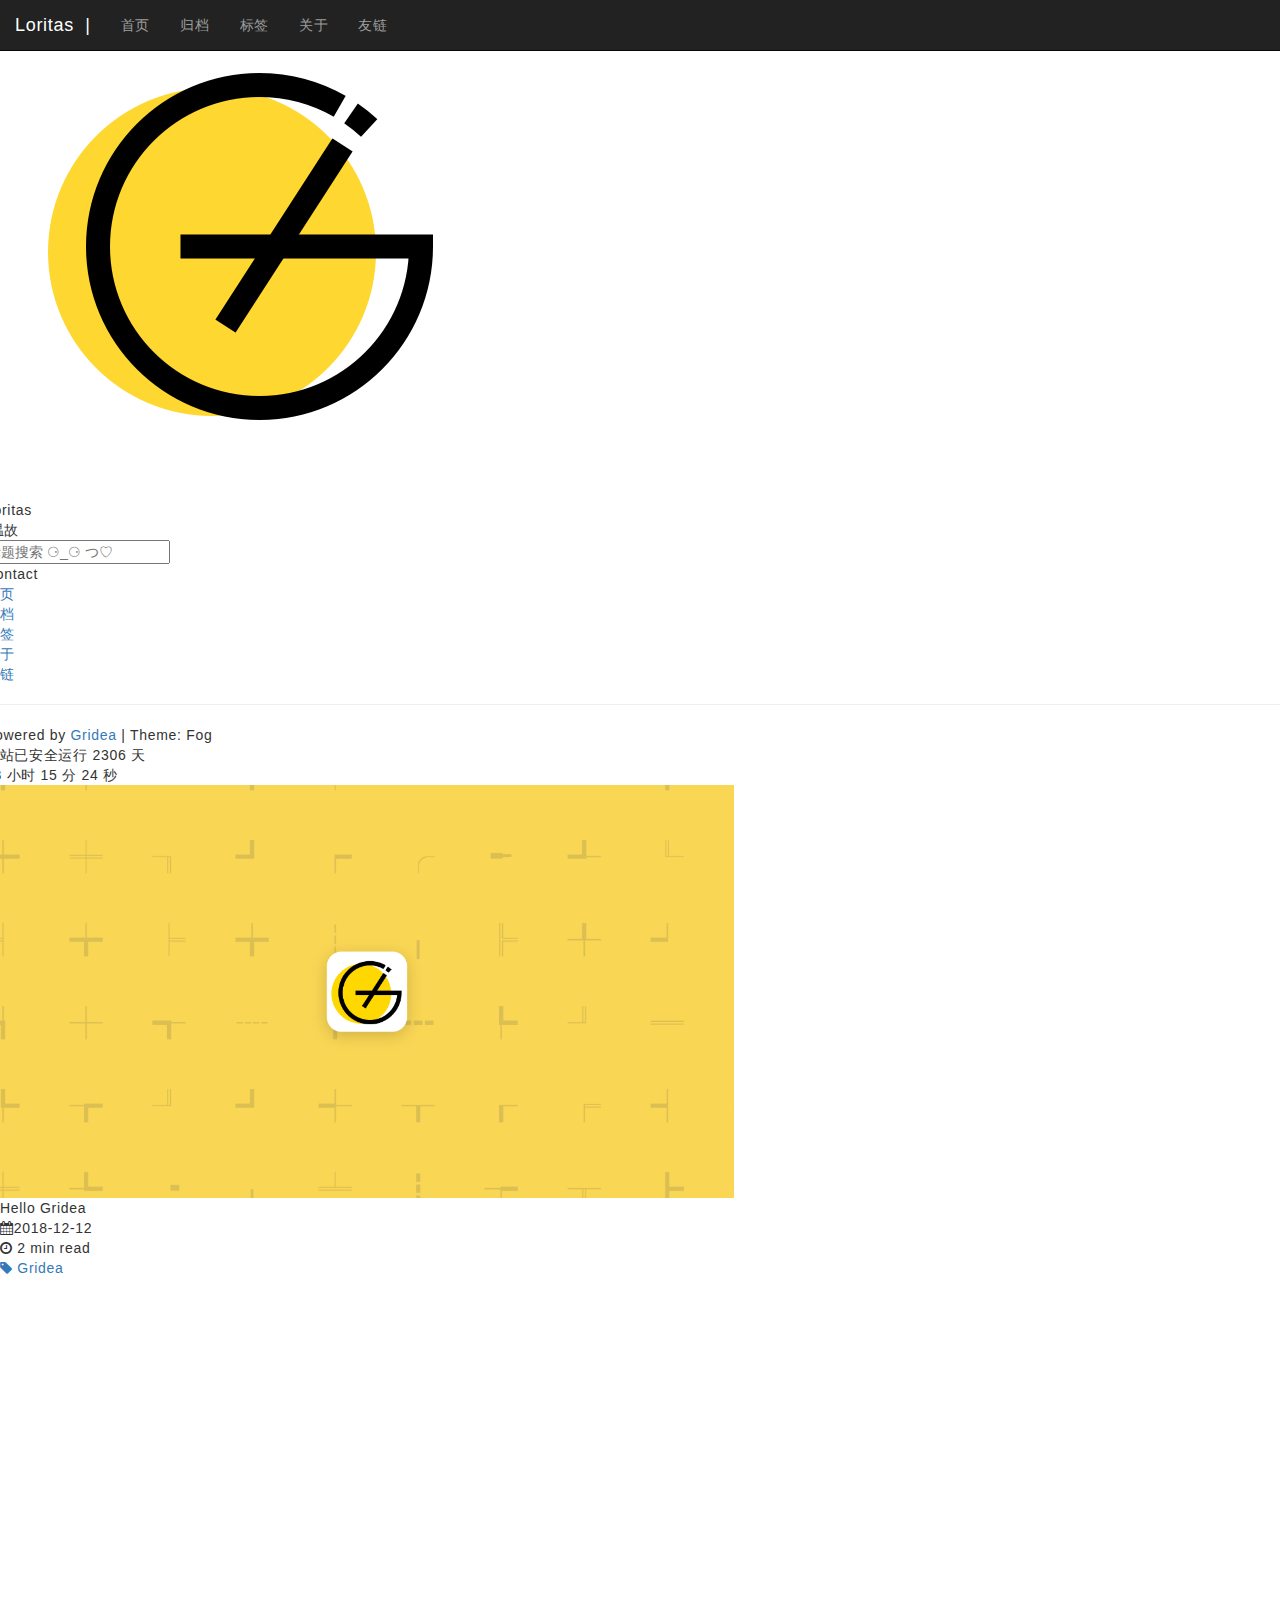
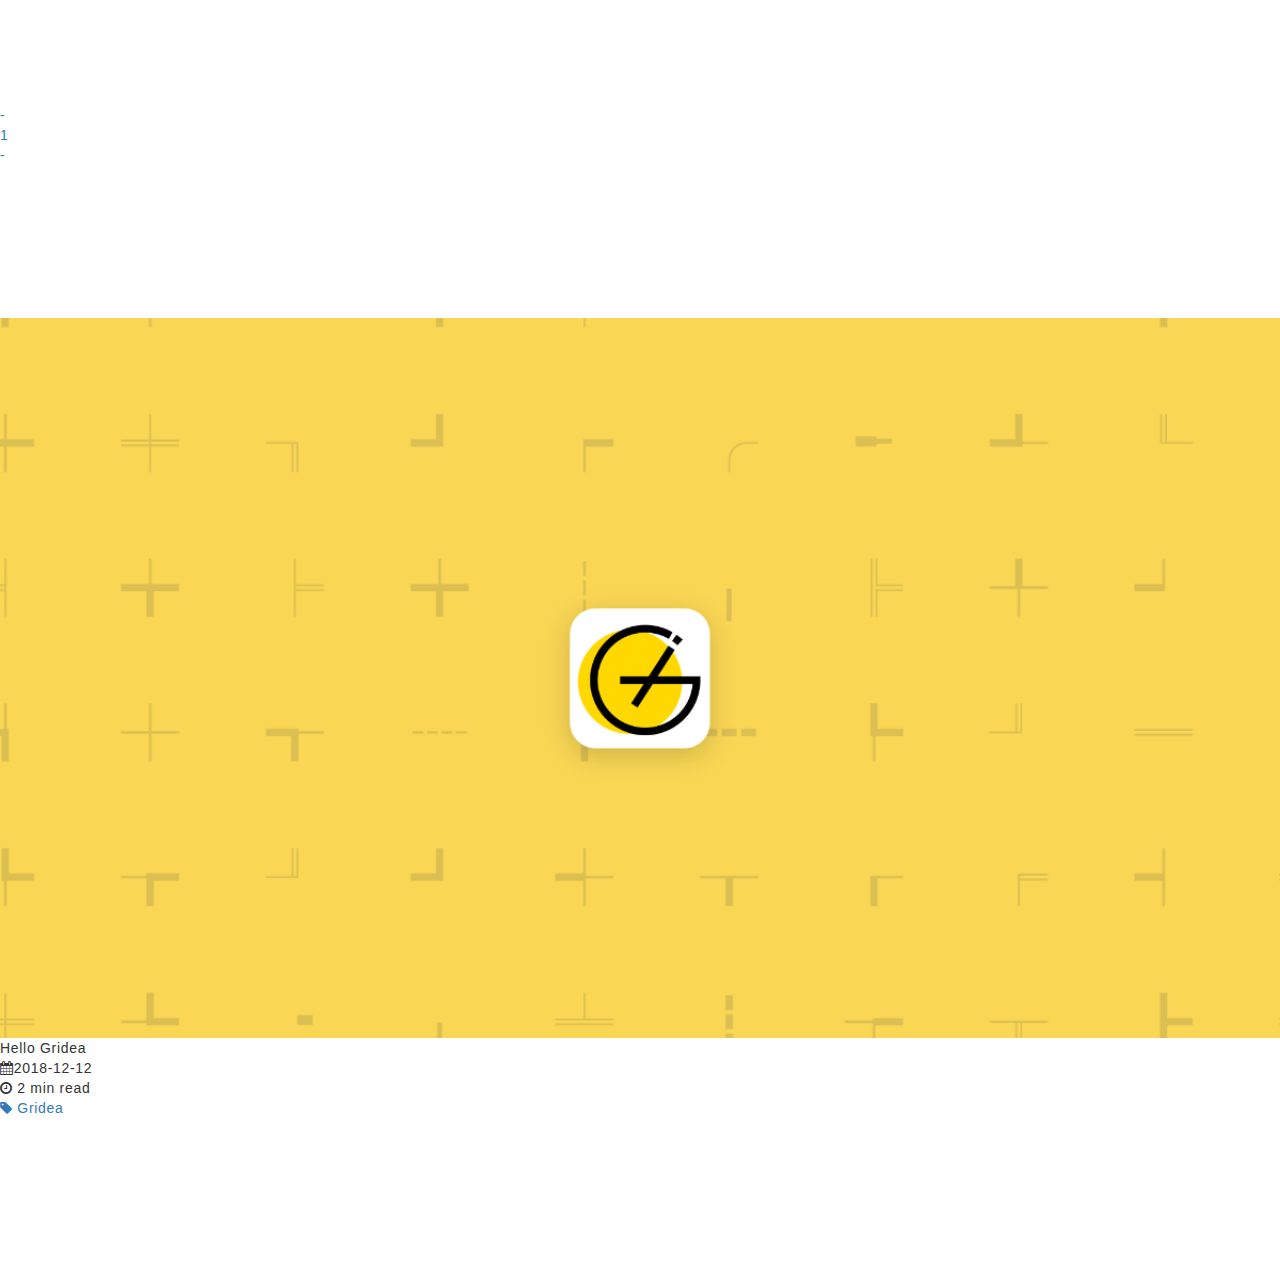
<file: 835uHaX3n/index.html>
<!DOCTYPE html>
<html lang="en">
<style>
    a {
        text-decoration: none;
    }
</style>
<meta charset="UTF-8">
<meta name="viewport" content="width=device-width, initial-scale=1.0">
<meta http-equiv="X-UA-Compatible" content="ie=edge">
<!-- 最新版本的 Bootstrap 核心 CSS 文件 -->
<link rel="stylesheet" href="https://Loritas.github.io/media/css/bootstrap.min.css">
<title>标签-Loritas</title>


<body>
    <!-- 响应式布局，针对PC端内容显示 -->
    <div id="content">
        <div class="nav-large">
            <div class="row">
                <div class="side"><html>

<head>
    <link rel="stylesheet" href="https://Loritas.github.io/styles/main.css">
    <meta name="description" content="温故而知新" />
    <title>Document</title>
</head>
<style>
</style>

<body>
    <div id=side>
        <div class="avatar-border">
            <img src="https://Loritas.github.io/images/avatar.png?v=1585664139322" class="avatar">
        </div>
        <div class="sitename">Loritas</div>
        <span class="describtion" data-text='["温故而知新"]'>&nbsp;</span>
        
        <div class="search">
            <!-- <input type="text" class="search-input" placeholder="标题搜索(●'◡'●)" /> -->
            <input type="text" class="search-input" placeholder="标题搜索 ⚆_⚆ つ♡">
            <div class="search-results"></div>
        </div>
        
    <div class="share-button">
        <span>Contact</span>
        
        
        
        
        
        
    </div>
    <div id="qq" style="display:none"></div>
    
    
    <div class="mchocie describtion">
        <a href="/" class="menubutton">
            首页
        </a>
    </div>
    
    
    
    <div class="mchocie describtion">
        <a href="/archives" class="menubutton">
            归档
        </a>
    </div>
    
    
    
    <div class="mchocie describtion">
        <a href="/tags" class="menubutton">
            标签
        </a>
    </div>
    
    
    
    <div class="mchocie describtion">
        <a href="/post/about" class="menubutton">
            关于
        </a>
    </div>
    
    
    
        <div class="mchocie describtion">
            <a href="https://Loritas.github.io/friends" class="menubutton">友链</a>
        </div>
    
    <hr>
    <div id="footinfo">Powered by <a href="https://github.com/getgridea/gridea" target="_blank">Gridea</a> | Theme: Fog</div>
    <div id="sitegotimeDate">载入天数...</div>
    <div id="sitegotimes">载入时分秒...</div>
    <div id="cussitetime" style="display:none">03/31/2020</div>
    </div>
</body>

</html>
<script src="https://Loritas.github.io/media/js/wordshow.js"></script>
<script>
    //----------------------站点运行时间
    var now = new Date();

    function createtime() {
        var sitegotime = document.getElementById("cussitetime").innerHTML + " 00:00:00";
        var grt = new Date(sitegotime); //此处修改你的建站时间或者网站上线时间 
        now.setTime(now.getTime() + 250);
        days = (now - grt) / 1000 / 60 / 60 / 24;
        dnum = Math.floor(days);
        hours = (now - grt) / 1000 / 60 / 60 - (24 * dnum);
        hnum = Math.floor(hours);
        if (String(hnum).length == 1) {
            hnum = "0" + hnum;
        }
        minutes = (now - grt) / 1000 / 60 - (24 * 60 * dnum) - (60 * hnum);
        mnum = Math.floor(minutes);
        if (String(mnum).length == 1) {
            mnum = "0" + mnum;
        }
        seconds = (now - grt) / 1000 - (24 * 60 * 60 * dnum) - (60 * 60 * hnum) - (60 * mnum);
        snum = Math.round(seconds);
        if (String(snum).length == 1) {
            snum = "0" + snum;
        }
        document.getElementById("sitegotimeDate").innerHTML = "本站已安全运行 " + dnum + " 天 ";
        document.getElementById("sitegotimes").innerHTML = hnum + " 小时 " + mnum + " 分 " + snum + " 秒";
    }
    setInterval("createtime()", 250);

    //-------------------------------------------------搜索
    // 获取搜索框、搜索按钮、清空搜索、结果输出对应的元素
    var searchInput = document.querySelector('.search-input');
    var searchResults = document.querySelector('.search-results');

    // 申明保存文章的标题、链接、内容的数组变量
    var searchValue = '',
        arrItems = [],
        arrLinks = [],
        arrTitles = [],
        arrResults = [],
        indexItem = [],
        itemLength = 0;
    var tmpDiv = document.createElement('div');
    tmpDiv.className = 'result-item';

    // ajax 的兼容写法
    var xhr = new XMLHttpRequest() || new ActiveXObject('Microsoft.XMLHTTP');
    xhr.onreadystatechange = function () {
        if (xhr.readyState == 4 && xhr.status == 200) {
            xml = xhr.responseXML;
            arrItems = xml.getElementsByTagName('entry');
            itemLength = arrItems.length;
            console.log(arrItems);
            // 遍历并保存所有文章对应的标题、链接、内容到对应的数组中
            // 同时过滤掉 HTML 标签
            for (i = 0; i < itemLength; i++) {
                var link = arrItems[i].getElementsByTagName('link')[0];
                arrLinks[i] = link.getAttribute("href");
                arrTitles[i] = arrItems[i].getElementsByTagName('title')[0].
                childNodes[0].nodeValue.replace(/<.*?>/g, '');
            }
        }
    }

    // 开始获取根目录下 feed.xml 文件内的数据
    xhr.open('get', '/atom.xml', true);
    xhr.send();



    // 输入框内容变化后就开始匹配，可以不用点按钮
    // 经测试，onkeydown, onchange 等方法效果不太理想，
    // 存在输入延迟等问题，最后发现触发 input 事件最理想，
    // 并且可以处理中文输入法拼写的变化
    searchInput.oninput = function () {
        setTimeout(searchConfirm, 0);
    }
    searchInput.onfocus = function () {
        searchResults.style.display = 'block';
    }

    function searchConfirm() {
        if (searchInput.value == '') {
            searchResults.style.display = 'none';
        } else if (searchInput.value.search(/^\s+$/) >= 0) {
            // 检测输入值全是空白的情况
            searchInit();
            var itemDiv = tmpDiv.cloneNode(true);
            itemDiv.innerText = '请输入有效内容...';
            searchResults.appendChild(itemDiv);
        } else {
            // 合法输入值的情况
            searchInit();
            searchValue = searchInput.value;
            // 在标题、内容中查找
            searchMatching(arrTitles, searchValue);
        }
    }

    // 每次搜索完成后的初始化
    function searchInit() {
        arrResults = [];
        indexItem = [];
        searchResults.innerHTML = '';
        searchResults.style.display = 'block';
    }

    function searchMatching(arr1, input) {
        // 忽略输入大小写
        input = new RegExp(input, 'i');
        // 在所有文章标题、内容中匹配查询值
        for (i = 0; i < itemLength; i++) {
            if (arr1[i].search(input) !== -1) {
                var arr = arr1;
                indexItem.push(i); // 保存匹配值的索引
                var indexContent = arr[i].search(input);
                // 此时 input 为 RegExp 格式 /input/i，转换为原 input 字符串长度
                var l = input.toString().length - 3;
                var step = 10;

                // 将匹配到内容的地方进行黄色标记，并包括周围一定数量的文本
                arrResults.push(arr[i].slice(indexContent - step, indexContent) +
                    '<mark>' + arr[i].slice(indexContent, indexContent + l) + '</mark>' +
                    arr[i].slice(indexContent + l, indexContent + l + step));
            }
        }

        // 输出总共匹配到的数目
        var totalDiv = tmpDiv.cloneNode(true);
        totalDiv.innerHTML = '<b>总匹配：' + indexItem.length + ' 项<hr></b>';
        searchResults.appendChild(totalDiv);

        // 未匹配到内容的情况
        if (indexItem.length == 0) {
            var itemDiv = tmpDiv.cloneNode(true);
            itemDiv.innerText = '未匹配到内容...';
            searchResults.appendChild(itemDiv);
        }

        // 将所有匹配内容进行组合
        for (i = 0; i < arrResults.length; i++) {
            var itemDiv = tmpDiv.cloneNode(true);
            itemDiv.innerHTML = '<b>[' + arrTitles[indexItem[i]] +
                ']</b><p>' + arrResults[i] + "</p><hr />";
            itemDiv.setAttribute('onclick', 'changeHref(arrLinks[indexItem[' + i + ']])');
            searchResults.appendChild(itemDiv);
        }
    }

    function changeHref(href) {
        location.href = href;
    }

    function showqq() {
        var qq = document.getElementById("qq").innerHTML;
        if (qq != '')
            alert("博主的QQ联系方式为：" + qq);
        else
            alert("博主暂未设置QQ联系方式");
    }
</script></div>
                <div id="main" class="col-xs-12 col-sm-7">
                    <style>
.postimage{
    width: 100%;
}
.tag-container{
    min-height: 100vh;
    background: white;
}
</style>
<link rel="stylesheet" href="https://Loritas.github.io/media/css/font-awesome.css">
<div class="tag-container">
        
        <div class="postshow">
            
            <img src="https://Loritas.github.io/post-images/hello-gridea.png" class="postimage" onclick="window.location.href= 'https://Loritas.github.io/hello-gridea/';return false">
            <div class="posttitlebox" >
                <div class="posttitle" onclick="window.location.href= 'https://Loritas.github.io/hello-gridea/';return false">
                    Hello Gridea
                </div>
            </div>
            <div class="postinfo">
                <div class="postdate"><i class="fa fa-calendar"></i>2018-12-12</div>
                <div class="poststatus postdate"><i class="fa fa-clock-o"></i> 2 min read</div>
                <div class="posttag">
                    
                    <a href="https://Loritas.github.io/835uHaX3n/" class="postlink">
                        <i class="fa fa-tag"></i> Gridea
                    </a>
                    
                </div>
            </div>
            
        </div>
        
    </div>
                    <div style="background:white">
                        <div class="pagi">
    <ul>
        
        <li><a style="width:100px">&nbsp;</a></li>
        
                <li><a id="page1">1</a></li>
                <li><a id="page2" class="active">2</a></li>
                <li><a id="page3">3</a></li>
                
        <li><a style="width:100px">&nbsp;</a></li>
        
            </ul>
</div>

<div id="pagination-prev" style="display:none"> 
</div>
<div id="pagination-next" style="display:none"> </div>


<script>
    var prevstr = document.getElementById("pagination-prev").innerHTML;
    var nextstr = document.getElementById("pagination-next").innerHTML;
    var page1 = document.getElementById("page1");
    var page2 = document.getElementById("page2");
    var page3 = document.getElementById("page3");
    page1.innerHTML = '-';
    page2.innerHTML = '1';
    page3.innerHTML = '-';
    if (prevstr.length > 5) {
        if (prevstr.indexOf("page/") != -1) {
            var prevnum = parseInt(prevstr.split("page/")[1]);
            page1.innerHTML = prevnum;
            page2.innerHTML = prevnum + 1;
        } else {
            page1.innerHTML = 1;
            page2.innerHTML = 2;
        }
    }
    if (nextstr.indexOf("page/") != -1) {
        var nextnum = parseInt(nextstr.split("page/")[1]);
        page3.innerHTML = nextnum;
        page2.innerHTML = nextnum - 1;
    }
</script>
                        <div style="padding-bottom:10%"></div>
                    </div>
                </div>
                <div class="col-xs-6 col-sm-2"></div>
            </div>
        </div>
        <div id="bg">
        </div>
        <div id="bgurl" style="display:none">\media\images\custom-bgimage.jpg</div>
    </div>


    <!-- 响应式布局，针对手机端内容显示 -->
    <div class="nav-small">
        <head>

  <!-- 引入Bootstrap核心样式文件 -->
  <link rel="stylesheet" href="https://Loritas.github.io/media/css/bootstrap.min.css">
</head>

<body>
  <nav class="navbar navbar-inverse navbar-fixed-top">
    <div class="container-fluid">
      <!-- Brand and toggle get grouped for better mobile display -->
      <div class="navbar-header">
        <button type="button" class="navbar-toggle collapsed" data-toggle="collapse"
          data-target="#bs-example-navbar-collapse-1" aria-expanded="false">
          <span class="sr-only">Toggle navigation</span>
          <span class="icon-bar"></span>
          <span class="icon-bar"></span>
          <span class="icon-bar"></span>
        </button>
        <a class="navbar-brand" href="#">Loritas&nbsp;&nbsp;|</a>
      </div>

      <!-- Collect the nav links, forms, and other content for toggling -->
      <div class="collapse navbar-collapse" id="bs-example-navbar-collapse-1">
        <ul class="nav navbar-nav">
          
          
          <li>
            <a href="/">
              首页
            </a>
          </li>
          
          
          
          <li>
            <a href="/archives">
              归档
            </a>
          </li>
          
          
          
          <li>
            <a href="/tags">
              标签
            </a>
          </li>
          
          
          
          <li>
            <a href="/post/about">
              关于
            </a>
          </li>
          
          
          
          <li><a href="https://Loritas.github.io/friends">友链</a></li>

          
        </ul>
      </div><!-- /.navbar-collapse -->
    </div><!-- /.container-fluid -->
  </nav>


  <!-- 引入jQuery核心js文件 -->
  <script src="http://cdn.static.runoob.com/libs/jquery/2.1.1/jquery.min.js"></script>
  <!-- 引入BootStrap核心js文件 -->
  <script src="http://cdn.static.runoob.com/libs/bootstrap/3.3.7/js/bootstrap.min.js"></script>
</body>
        <div style="margin-top:50px"></div>
        <style>
.postimage{
    width: 100%;
}
.tag-container{
    min-height: 100vh;
    background: white;
}
</style>
<link rel="stylesheet" href="https://Loritas.github.io/media/css/font-awesome.css">
<div class="tag-container">
        
        <div class="postshow">
            
            <img src="https://Loritas.github.io/post-images/hello-gridea.png" class="postimage" onclick="window.location.href= 'https://Loritas.github.io/hello-gridea/';return false">
            <div class="posttitlebox" >
                <div class="posttitle" onclick="window.location.href= 'https://Loritas.github.io/hello-gridea/';return false">
                    Hello Gridea
                </div>
            </div>
            <div class="postinfo">
                <div class="postdate"><i class="fa fa-calendar"></i>2018-12-12</div>
                <div class="poststatus postdate"><i class="fa fa-clock-o"></i> 2 min read</div>
                <div class="posttag">
                    
                    <a href="https://Loritas.github.io/835uHaX3n/" class="postlink">
                        <i class="fa fa-tag"></i> Gridea
                    </a>
                    
                </div>
            </div>
            
        </div>
        
    </div>
        <div class="pagination-container">
            
            
        </div>
    </div>
</body>

</html>
<script src="https://cdn.jsdelivr.net/npm/jquery@3.2.1/dist/jquery.min.js"></script>
<script src="https://Loritas.github.io/media/js/index.js"></script>

<script src="https://l2dwidget.js.org//lib/L2Dwidget.min.js"></script>
<script src="https://Loritas.github.io/media/js/live2d.js"></script>
</file>
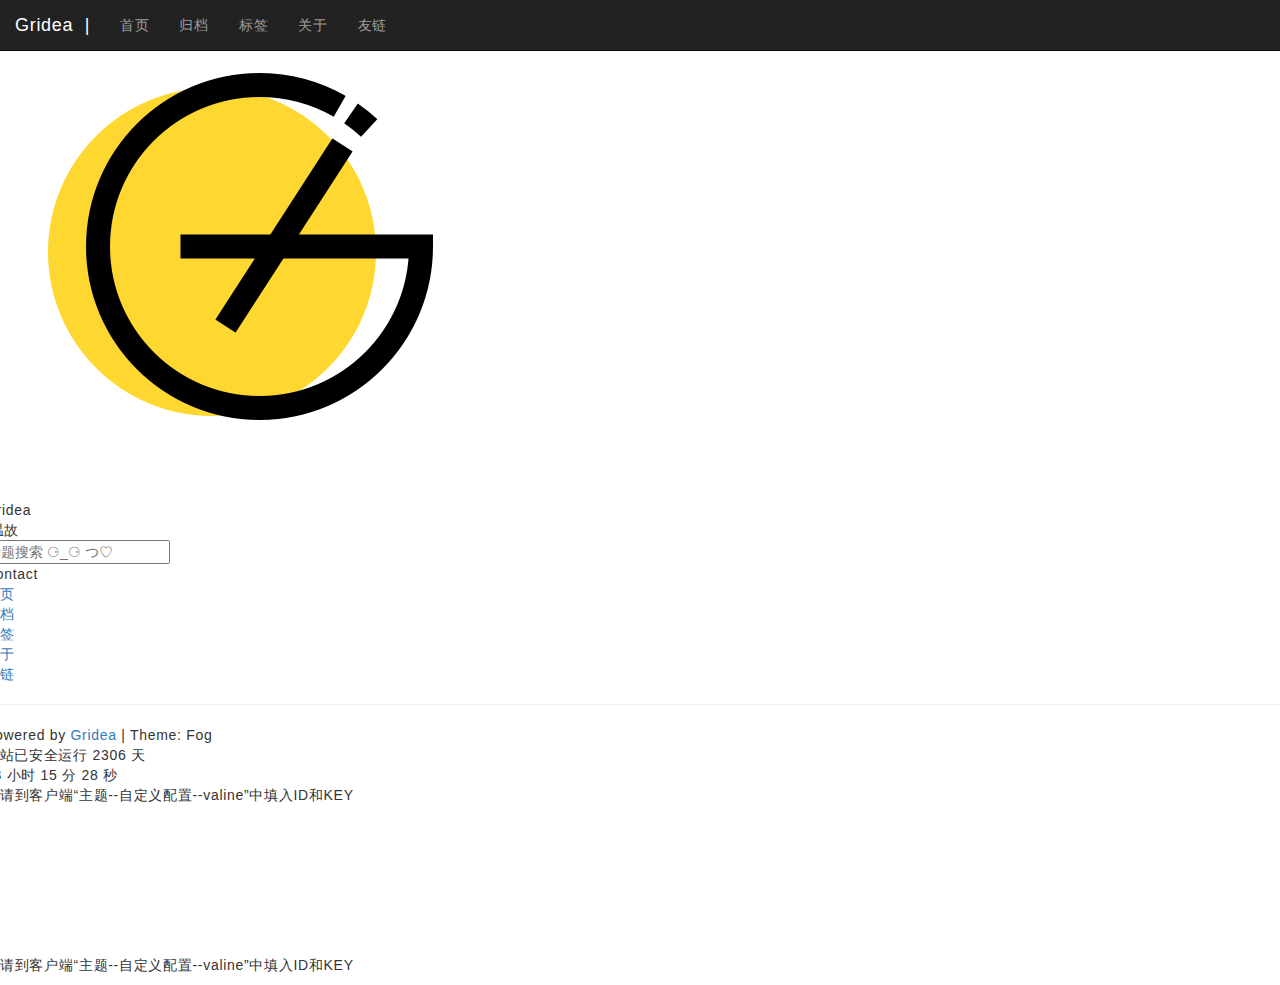
<file: friends/index.html>
<!DOCTYPE html>
<html lang="en">

<head>
    <meta charset="UTF-8">
    <meta name="viewport" content="width=device-width, initial-scale=1.0">
    <meta http-equiv="X-UA-Compatible" content="ie=edge">
    <script src="https://cdn.jsdelivr.net/npm/jquery@3.2.1/dist/jquery.min.js"></script>
    <!-- 最新版本的 Bootstrap 核心 CSS 文件 -->
    <link rel="stylesheet" href="https://Loritas.github.io/media/css/bootstrap.min.css">
    <meta name="description" content="温故而知新" />
    <title>Gridea</title>
</head>
<style>
    @media screen and (max-width: 1300px) {
        .archives-content ul li>span {
            display: none;
        }

        .archives-content ul {
            padding: 0px;
        }
    }
</style>

<body>
    <!-- 响应式布局，针对PC端内容显示 -->
    <div id="content">
        <div class="nav-large">
            <div class="row">
                <div class="side"><html>

<head>
    <link rel="stylesheet" href="https://Loritas.github.io/styles/main.css">
    <meta name="description" content="温故而知新" />
    <title>Document</title>
</head>
<style>
</style>

<body>
    <div id=side>
        <div class="avatar-border">
            <img src="https://Loritas.github.io/images/avatar.png?v=1585663305557" class="avatar">
        </div>
        <div class="sitename">Gridea</div>
        <span class="describtion" data-text='["温故而知新"]'>&nbsp;</span>
        
        <div class="search">
            <!-- <input type="text" class="search-input" placeholder="标题搜索(●'◡'●)" /> -->
            <input type="text" class="search-input" placeholder="标题搜索 ⚆_⚆ つ♡">
            <div class="search-results"></div>
        </div>
        
    <div class="share-button">
        <span>Contact</span>
        
        
        
        
        
        
    </div>
    <div id="qq" style="display:none"></div>
    
    
    <div class="mchocie describtion">
        <a href="/" class="menubutton">
            首页
        </a>
    </div>
    
    
    
    <div class="mchocie describtion">
        <a href="/archives" class="menubutton">
            归档
        </a>
    </div>
    
    
    
    <div class="mchocie describtion">
        <a href="/tags" class="menubutton">
            标签
        </a>
    </div>
    
    
    
    <div class="mchocie describtion">
        <a href="/post/about" class="menubutton">
            关于
        </a>
    </div>
    
    
    
        <div class="mchocie describtion">
            <a href="https://Loritas.github.io/friends" class="menubutton">友链</a>
        </div>
    
    <hr>
    <div id="footinfo">Powered by <a href="https://github.com/getgridea/gridea" target="_blank">Gridea</a> | Theme: Fog</div>
    <div id="sitegotimeDate">载入天数...</div>
    <div id="sitegotimes">载入时分秒...</div>
    <div id="cussitetime" style="display:none">03/31/2020</div>
    </div>
</body>

</html>
<script src="https://Loritas.github.io/media/js/wordshow.js"></script>
<script>
    //----------------------站点运行时间
    var now = new Date();

    function createtime() {
        var sitegotime = document.getElementById("cussitetime").innerHTML + " 00:00:00";
        var grt = new Date(sitegotime); //此处修改你的建站时间或者网站上线时间 
        now.setTime(now.getTime() + 250);
        days = (now - grt) / 1000 / 60 / 60 / 24;
        dnum = Math.floor(days);
        hours = (now - grt) / 1000 / 60 / 60 - (24 * dnum);
        hnum = Math.floor(hours);
        if (String(hnum).length == 1) {
            hnum = "0" + hnum;
        }
        minutes = (now - grt) / 1000 / 60 - (24 * 60 * dnum) - (60 * hnum);
        mnum = Math.floor(minutes);
        if (String(mnum).length == 1) {
            mnum = "0" + mnum;
        }
        seconds = (now - grt) / 1000 - (24 * 60 * 60 * dnum) - (60 * 60 * hnum) - (60 * mnum);
        snum = Math.round(seconds);
        if (String(snum).length == 1) {
            snum = "0" + snum;
        }
        document.getElementById("sitegotimeDate").innerHTML = "本站已安全运行 " + dnum + " 天 ";
        document.getElementById("sitegotimes").innerHTML = hnum + " 小时 " + mnum + " 分 " + snum + " 秒";
    }
    setInterval("createtime()", 250);

    //-------------------------------------------------搜索
    // 获取搜索框、搜索按钮、清空搜索、结果输出对应的元素
    var searchInput = document.querySelector('.search-input');
    var searchResults = document.querySelector('.search-results');

    // 申明保存文章的标题、链接、内容的数组变量
    var searchValue = '',
        arrItems = [],
        arrLinks = [],
        arrTitles = [],
        arrResults = [],
        indexItem = [],
        itemLength = 0;
    var tmpDiv = document.createElement('div');
    tmpDiv.className = 'result-item';

    // ajax 的兼容写法
    var xhr = new XMLHttpRequest() || new ActiveXObject('Microsoft.XMLHTTP');
    xhr.onreadystatechange = function () {
        if (xhr.readyState == 4 && xhr.status == 200) {
            xml = xhr.responseXML;
            arrItems = xml.getElementsByTagName('entry');
            itemLength = arrItems.length;
            console.log(arrItems);
            // 遍历并保存所有文章对应的标题、链接、内容到对应的数组中
            // 同时过滤掉 HTML 标签
            for (i = 0; i < itemLength; i++) {
                var link = arrItems[i].getElementsByTagName('link')[0];
                arrLinks[i] = link.getAttribute("href");
                arrTitles[i] = arrItems[i].getElementsByTagName('title')[0].
                childNodes[0].nodeValue.replace(/<.*?>/g, '');
            }
        }
    }

    // 开始获取根目录下 feed.xml 文件内的数据
    xhr.open('get', '/atom.xml', true);
    xhr.send();



    // 输入框内容变化后就开始匹配，可以不用点按钮
    // 经测试，onkeydown, onchange 等方法效果不太理想，
    // 存在输入延迟等问题，最后发现触发 input 事件最理想，
    // 并且可以处理中文输入法拼写的变化
    searchInput.oninput = function () {
        setTimeout(searchConfirm, 0);
    }
    searchInput.onfocus = function () {
        searchResults.style.display = 'block';
    }

    function searchConfirm() {
        if (searchInput.value == '') {
            searchResults.style.display = 'none';
        } else if (searchInput.value.search(/^\s+$/) >= 0) {
            // 检测输入值全是空白的情况
            searchInit();
            var itemDiv = tmpDiv.cloneNode(true);
            itemDiv.innerText = '请输入有效内容...';
            searchResults.appendChild(itemDiv);
        } else {
            // 合法输入值的情况
            searchInit();
            searchValue = searchInput.value;
            // 在标题、内容中查找
            searchMatching(arrTitles, searchValue);
        }
    }

    // 每次搜索完成后的初始化
    function searchInit() {
        arrResults = [];
        indexItem = [];
        searchResults.innerHTML = '';
        searchResults.style.display = 'block';
    }

    function searchMatching(arr1, input) {
        // 忽略输入大小写
        input = new RegExp(input, 'i');
        // 在所有文章标题、内容中匹配查询值
        for (i = 0; i < itemLength; i++) {
            if (arr1[i].search(input) !== -1) {
                var arr = arr1;
                indexItem.push(i); // 保存匹配值的索引
                var indexContent = arr[i].search(input);
                // 此时 input 为 RegExp 格式 /input/i，转换为原 input 字符串长度
                var l = input.toString().length - 3;
                var step = 10;

                // 将匹配到内容的地方进行黄色标记，并包括周围一定数量的文本
                arrResults.push(arr[i].slice(indexContent - step, indexContent) +
                    '<mark>' + arr[i].slice(indexContent, indexContent + l) + '</mark>' +
                    arr[i].slice(indexContent + l, indexContent + l + step));
            }
        }

        // 输出总共匹配到的数目
        var totalDiv = tmpDiv.cloneNode(true);
        totalDiv.innerHTML = '<b>总匹配：' + indexItem.length + ' 项<hr></b>';
        searchResults.appendChild(totalDiv);

        // 未匹配到内容的情况
        if (indexItem.length == 0) {
            var itemDiv = tmpDiv.cloneNode(true);
            itemDiv.innerText = '未匹配到内容...';
            searchResults.appendChild(itemDiv);
        }

        // 将所有匹配内容进行组合
        for (i = 0; i < arrResults.length; i++) {
            var itemDiv = tmpDiv.cloneNode(true);
            itemDiv.innerHTML = '<b>[' + arrTitles[indexItem[i]] +
                ']</b><p>' + arrResults[i] + "</p><hr />";
            itemDiv.setAttribute('onclick', 'changeHref(arrLinks[indexItem[' + i + ']])');
            searchResults.appendChild(itemDiv);
        }
    }

    function changeHref(href) {
        location.href = href;
    }

    function showqq() {
        var qq = document.getElementById("qq").innerHTML;
        if (qq != '')
            alert("博主的QQ联系方式为：" + qq);
        else
            alert("博主暂未设置QQ联系方式");
    }
</script></div>
                <div id="main" class="col-xs-12 col-sm-7" style="z-index: 999;">
                    <body>
    <div id="friendscontainermobile">
        
        
        
    </div>

    <div id="friendscontainer">
        
        
        
    </div>
</body>
                    <div name="comment" style="background: white">
                        <div class="commentcontainer">
                            
                            <p>请到客户端“主题--自定义配置--valine”中填入ID和KEY</p>
                            
                        </div>
                    </div>
                </div>
                <div class="col-xs-6 col-sm-2"></div>
            </div>
        </div>
        <div id="bg">
        </div>
        <div id="bgurl" style="display:none">\media\images\custom-bgimage.jpg</div>
    </div>

    <!-- 响应式布局，针对手机端内容显示 -->
    <div class="nav-small">
        <head>

  <!-- 引入Bootstrap核心样式文件 -->
  <link rel="stylesheet" href="https://Loritas.github.io/media/css/bootstrap.min.css">
</head>

<body>
  <nav class="navbar navbar-inverse navbar-fixed-top">
    <div class="container-fluid">
      <!-- Brand and toggle get grouped for better mobile display -->
      <div class="navbar-header">
        <button type="button" class="navbar-toggle collapsed" data-toggle="collapse"
          data-target="#bs-example-navbar-collapse-1" aria-expanded="false">
          <span class="sr-only">Toggle navigation</span>
          <span class="icon-bar"></span>
          <span class="icon-bar"></span>
          <span class="icon-bar"></span>
        </button>
        <a class="navbar-brand" href="#">Gridea&nbsp;&nbsp;|</a>
      </div>

      <!-- Collect the nav links, forms, and other content for toggling -->
      <div class="collapse navbar-collapse" id="bs-example-navbar-collapse-1">
        <ul class="nav navbar-nav">
          
          
          <li>
            <a href="/">
              首页
            </a>
          </li>
          
          
          
          <li>
            <a href="/archives">
              归档
            </a>
          </li>
          
          
          
          <li>
            <a href="/tags">
              标签
            </a>
          </li>
          
          
          
          <li>
            <a href="/post/about">
              关于
            </a>
          </li>
          
          
          
          <li><a href="https://Loritas.github.io/friends">友链</a></li>

          
        </ul>
      </div><!-- /.navbar-collapse -->
    </div><!-- /.container-fluid -->
  </nav>


  <!-- 引入jQuery核心js文件 -->
  <script src="http://cdn.static.runoob.com/libs/jquery/2.1.1/jquery.min.js"></script>
  <!-- 引入BootStrap核心js文件 -->
  <script src="http://cdn.static.runoob.com/libs/bootstrap/3.3.7/js/bootstrap.min.js"></script>
</body>
        <div style="margin-top:60px"></div>
        <body>
    <div id="friendscontainermobile">
        
        
        
    </div>

    <div id="friendscontainer">
        
        
        
    </div>
</body>
        <div style="margin-bottom:60px">&nbsp;</div>
        <div name="comment" style="background: white">
            <div class="commentcontainer">
                
                <p>请到客户端“主题--自定义配置--valine”中填入ID和KEY</p>
                
            </div>
        </div>
    </div>
</body>

</html>
<script src="https://Loritas.github.io/media/js/index.js"></script>

<script src="https://l2dwidget.js.org//lib/L2Dwidget.min.js"></script>
<script src="https://Loritas.github.io/media/js/live2d.js"></script>
</file>
